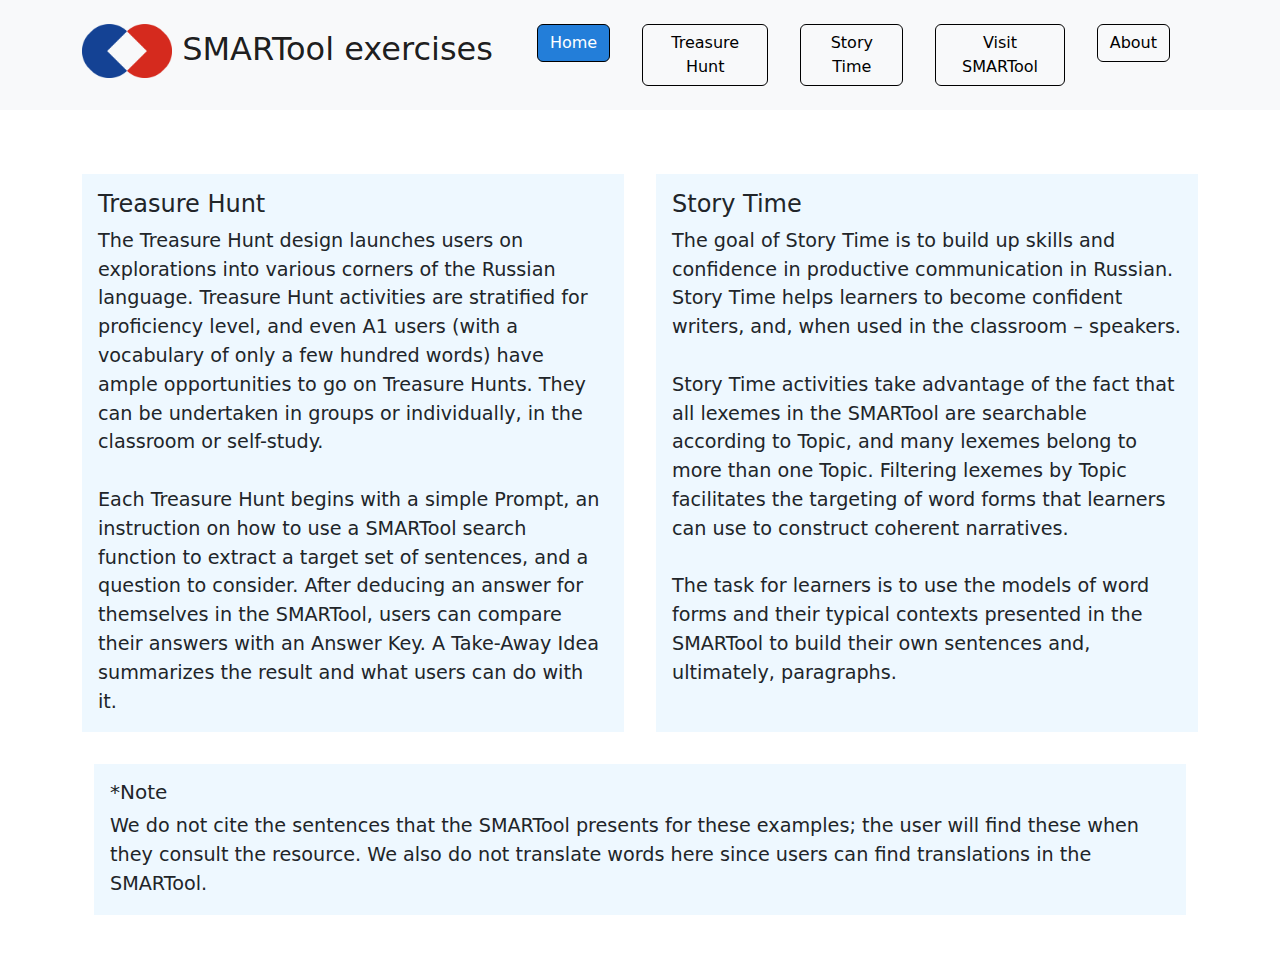
<file: index.html>
<!DOCTYPE html>
<html lang="en">
<head>
    <meta charset="UTF-8">
    <meta name="viewport" content="width=device-width, initial-scale=1">
    <link rel="stylesheet" href="css/bootstrap.css">
    <!-- <link rel="icon" type="image/x-icon" href="images/logo.png"> -->


    <title>SMARTool Exercises</title>
</head>
<body>
    <script src="js/bootstrap.bundle.js"></script>

    <nav class="navbar navbar-expand-lg navbar-light sticky-top bg-warning">
        <div class="container">
            <a class="navbar-brand" href="index.html">
                <h2><img src="data/icon.png" alt="smartool" style="width: 90px;"> SMARTool exercises</h2>
            </a>
        <div class="container-fluid">
            <button class="navbar-toggler" type="button" data-bs-toggle="collapse" data-bs-target="#navbarNav" aria-controls="navbarNav" aria-expanded="false" aria-label="Toggle navigation">
                <span class="navbar-toggler-icon"></span>
            </button>
            <div class="collapse navbar-collapse float-end" id="navbarNav">
                <ul class="navbar-nav">
                    <li class="nav-item m-3">
                        <a class="btn btn-outline-info active" aria-current="page" href="index.html">Home</a>
                    </li>
                    <li class="nav-item m-3">
                        <a class="btn btn-outline-info" href="templates/treasure_hunt.html" role="button">Treasure Hunt</a>
                    </li>
                    <li class="nav-item m-3">
                        <a class="btn btn-outline-info" href="templates/story_time.html" role="button">Story Time</a>
                    </li>
                    <li class="nav-item m-3">
                        <a class="btn btn-outline-info" href="https://smartool.github.io/smartool-rus-eng/" target="_blank" role="button">Visit SMARTool</a>
                    </li>
                    <li class="nav-item m-3">
                        <a class="btn btn-outline-info" href="templates/about.html">About</a>
                    </li>
                </ul>
            </div>
        </div>
        </div>
    </nav>

    <!-- <div style="margin: 40px;">Home page</div> -->
    <section class="p-5">
        <div class="container px-2">
            <div class="row text-wrap overflow-hidden">
                <div class="col-md p-3 bg-light bg-opacity-50 text-opacity-100 m-3">
                    <h4>Treasure Hunt</h4>
                    The Treasure Hunt design launches users on explorations into various corners of the Russian language. Treasure Hunt activities are stratified for proficiency level, and even A1 users (with a vocabulary of only a few hundred words) have ample opportunities to go on Treasure Hunts. They can be undertaken in groups or individually, in the classroom or self-study.<br><br>
                    Each Treasure Hunt begins with a simple Prompt, an instruction on how to use a SMARTool search function to extract a target set of sentences, and a question to consider. After deducing an answer for themselves in the SMARTool, users can compare their answers with an Answer Key. A Take-Away Idea summarizes the result and what users can do with it.

                </div>
                <div class="col-md p-3 bg-light bg-opacity-50 text-opacity-100 m-3">
                    <h4>Story Time</h4>
                    The goal of Story Time is to build up skills and confidence in productive communication in Russian. Story Time helps learners to become confident writers, and, when used in the classroom – speakers.<br><br>
                    Story Time activities take advantage of the fact that all lexemes in the SMARTool are searchable according to Topic, and many lexemes belong to more than one Topic. Filtering lexemes by Topic facilitates the targeting of word forms that learners can use to construct coherent narratives.<br><br>
                    The task for learners is to use the models of word forms and their typical contexts presented in the SMARTool to build their own sentences and, ultimately, paragraphs.

                </div>


            </div>
            <div class="col-md p-3 bg-light bg-opacity-50 text-opacity-100 m-3">
                <h5>*Note</h5>
                We do not cite the sentences that the SMARTool presents for these examples; the user will find these when they consult the resource. We also do not translate words here since users can find translations in the SMARTool.
            </div>
        </div>

    </section>
    

    
   
</body>
</html>
</file>
